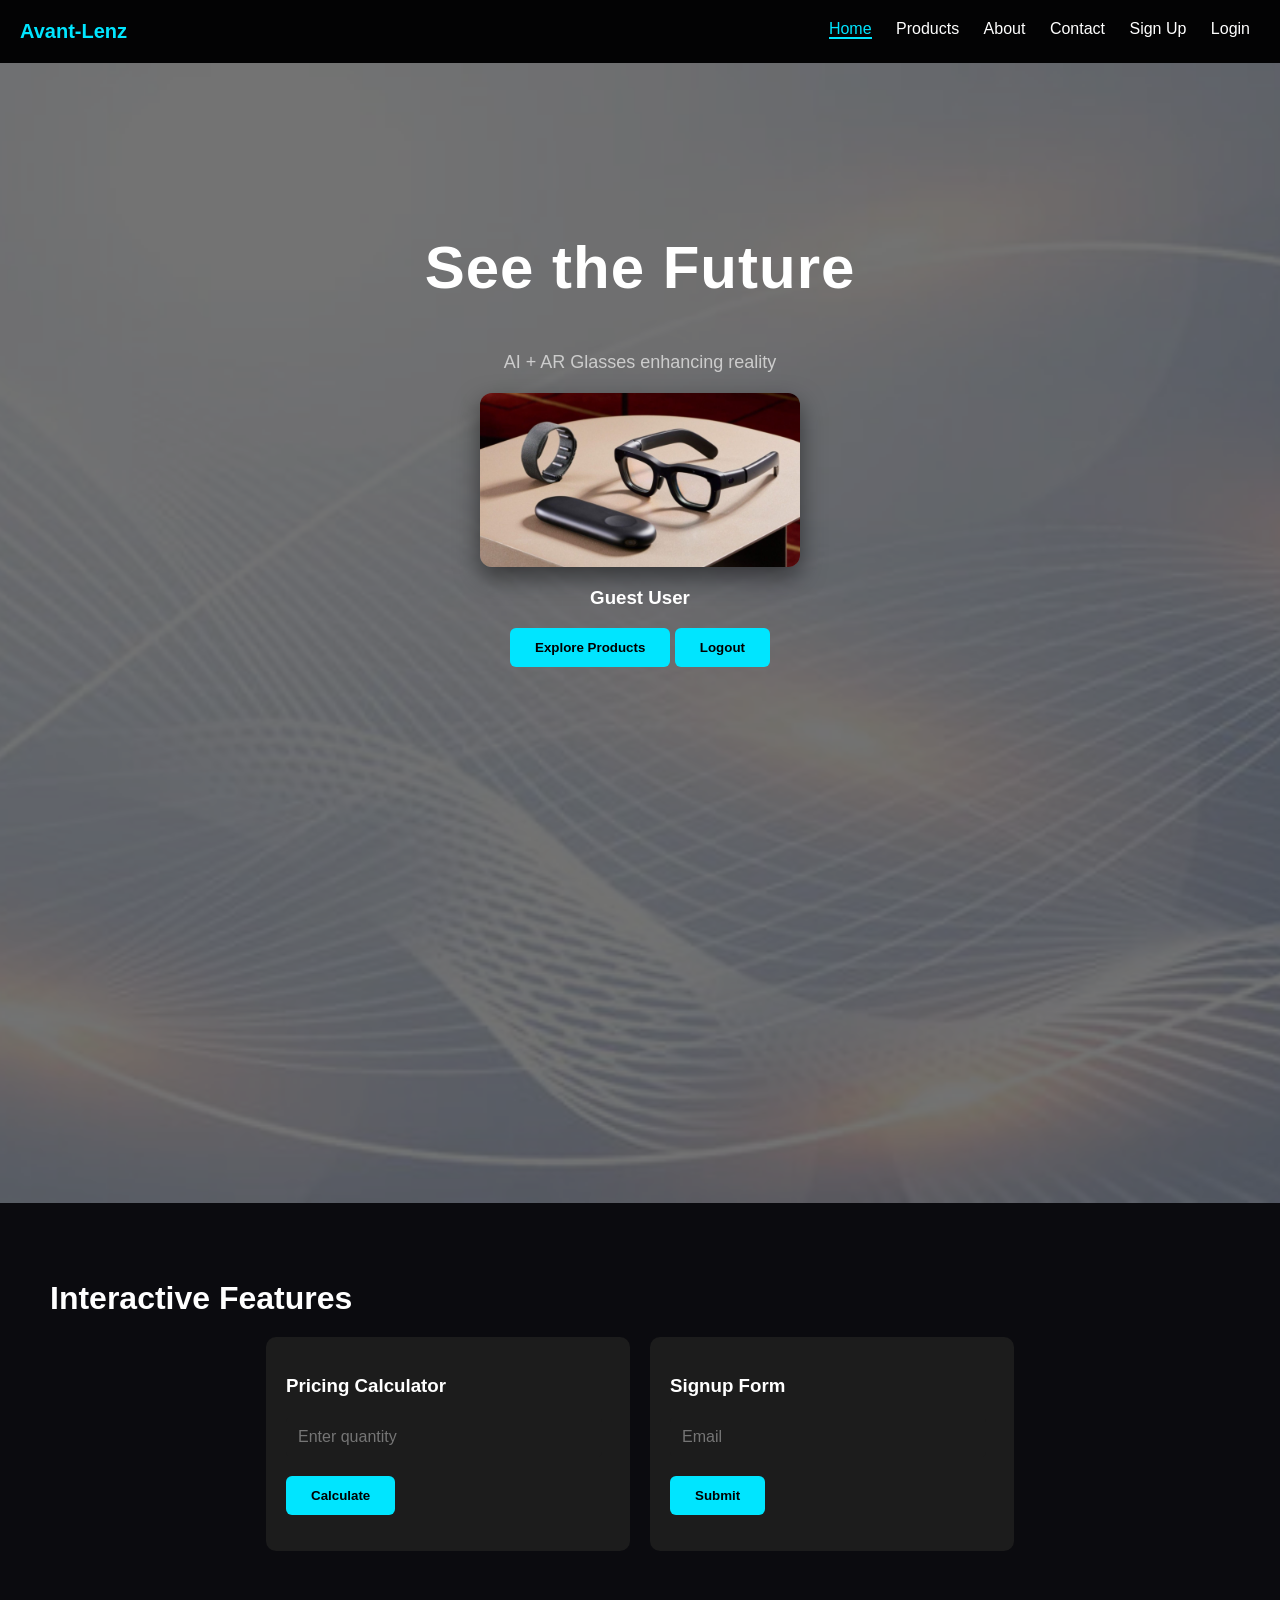
<file: index.html>
<!DOCTYPE html>
<html lang="en">
<head>
<meta charset="UTF-8">
<meta name="viewport" content="width=device-width, initial-scale=1.0">
<title>Avant-Lenz | Home</title>

<link rel="stylesheet" href="style.css">
</head>

<body>

<header>
    <div class="logo">Avant-Lenz</div>

    <nav>
        <a href="index.html" class="active">Home</a>
        <a href="products.html">Products</a>
        <a href="about.html">About</a>
        <a href="contact.html">Contact</a>
        <a href="signup.html">Sign Up</a>
        <a href="login.html">Login</a>
    </nav>
</header>

<section class="hero">

    <h1>See the Future</h1>
    <p>AI + AR Glasses enhancing reality</p>

    <!-- IMAGE -->
    <img src="images/Meta-smart-glasses-1-scaled.jpg"
         alt="Meta Smart Glasses"
         class="hero-img">

    <!-- USER DISPLAY -->
    <h3 id="userDisplay"></h3>

    <button onclick="goToProducts()">Explore Products</button>

    <button onclick="logout()">Logout</button>

</section>

<section class="section">
    <h2>Interactive Features</h2>

    <div class="grid">

        <div class="card">
            <h3>Pricing Calculator</h3>
            <input id="qty" type="number" placeholder="Enter quantity">
            <br><br>
            <button onclick="calculatePrice()">Calculate</button>
            <p id="priceResult"></p>
        </div>

        <div class="card">
            <h3>Signup Form</h3>
            <input id="email" placeholder="Email">
            <br><br>
            <button onclick="validateEmail()">Submit</button>
            <p id="formMsg"></p>
        </div>

    </div>
</section>

<!-- SCRIPT (must stay at bottom) -->
<script src="script.js"></script>

</body>
</html>
</file>
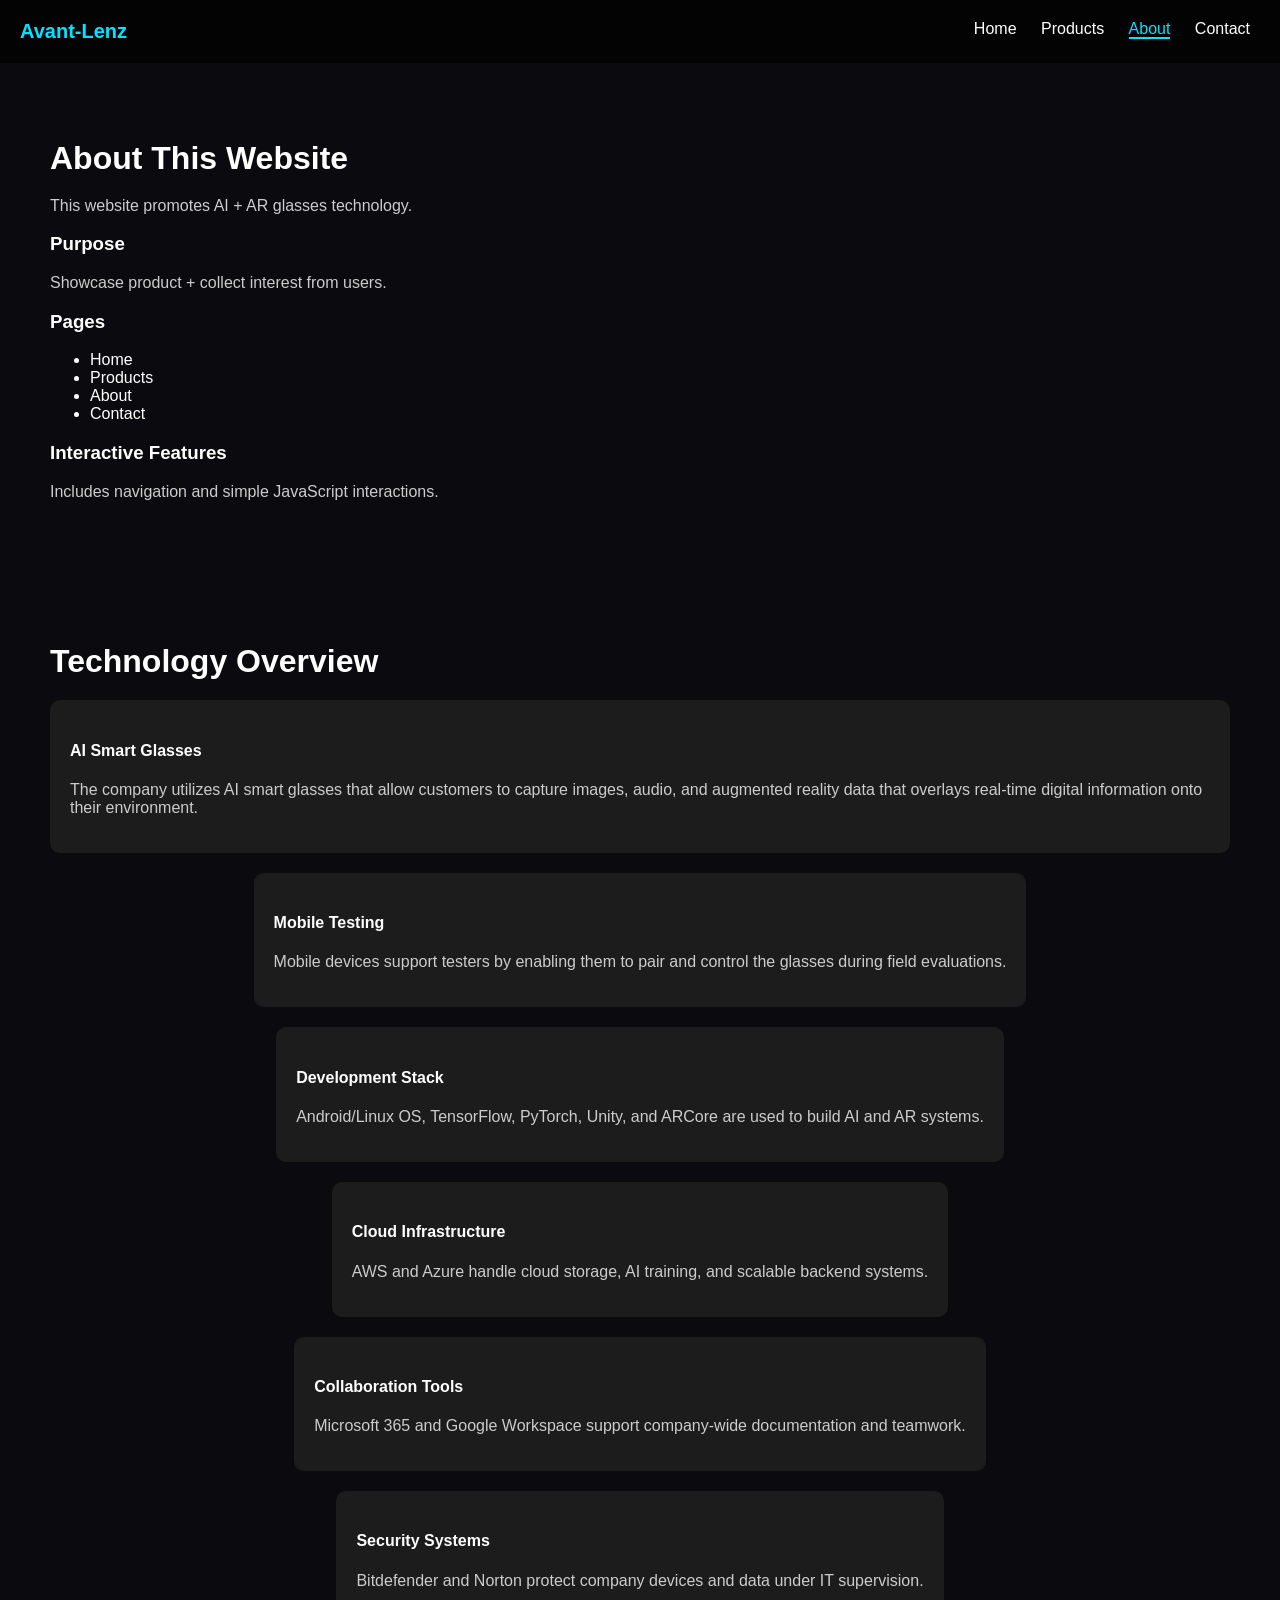
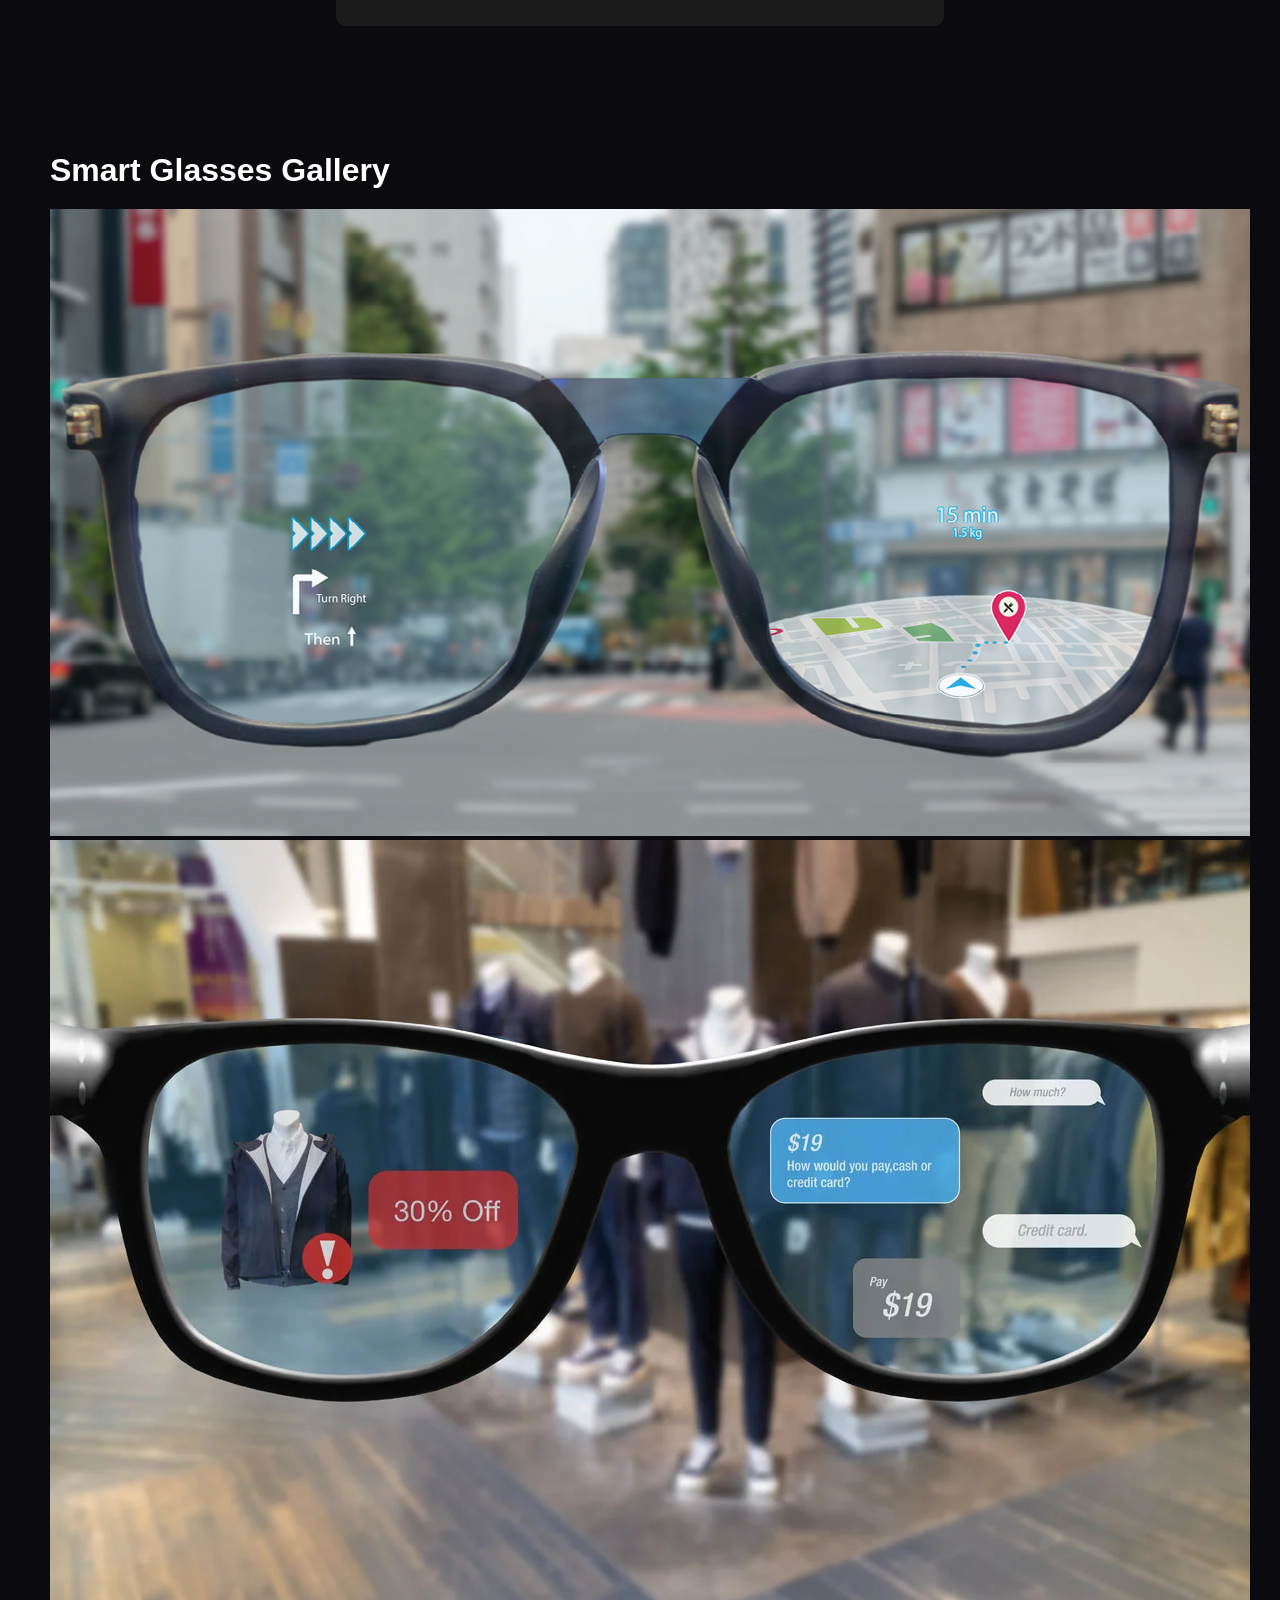
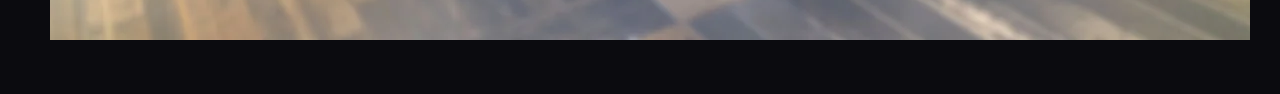
<file: about.html>
<!DOCTYPE html>
<html lang="en">
<head>
<meta charset="UTF-8">
<meta name="viewport" content="width=device-width, initial-scale=1.0">
<title>About - Avant-Lenz</title>
<link rel="stylesheet" href="style.css">
</head>

<body>

<header>
    <div class="logo">Avant-Lenz</div>

    <nav>
        <a href="index.html">Home</a>
        <a href="products.html">Products</a>
        <a href="about.html" class="active">About</a>
        <a href="contact.html">Contact</a>
    </nav>
</header>

<!-- ORIGINAL CONTENT -->
<section class="section fade-in">

    <h2>About This Website</h2>

    <p>
        This website promotes AI + AR glasses technology.
    </p>

    <h3>Purpose</h3>

    <p>
        Showcase product + collect interest from users.
    </p>

    <h3>Pages</h3>

    <ul>
        <li>Home</li>
        <li>Products</li>
        <li>About</li>
        <li>Contact</li>
    </ul>

    <h3>Interactive Features</h3>

    <p>
        Includes navigation and simple JavaScript interactions.
    </p>

</section>


<!-- TECHNOLOGY OVERVIEW -->
<section class="section fade-in">

    <h2>Technology Overview</h2>

    <div class="grid">

        <div class="card">
            <h4>AI Smart Glasses</h4>

            <p>
                The company utilizes AI smart glasses that allow customers
                to capture images, audio, and augmented reality data that
                overlays real-time digital information onto their environment.
            </p>
        </div>

        <div class="card">
            <h4>Mobile Testing</h4>

            <p>
                Mobile devices support testers by enabling them to pair and
                control the glasses during field evaluations.
            </p>
        </div>

        <div class="card">
            <h4>Development Stack</h4>

            <p>
                Android/Linux OS, TensorFlow, PyTorch, Unity,
                and ARCore are used to build AI and AR systems.
            </p>
        </div>

        <div class="card">
            <h4>Cloud Infrastructure</h4>

            <p>
                AWS and Azure handle cloud storage,
                AI training, and scalable backend systems.
            </p>
        </div>

        <div class="card">
            <h4>Collaboration Tools</h4>

            <p>
                Microsoft 365 and Google Workspace support
                company-wide documentation and teamwork.
            </p>
        </div>

        <div class="card">
            <h4>Security Systems</h4>

            <p>
                Bitdefender and Norton protect company devices
                and data under IT supervision.
            </p>
        </div>

    </div>

</section>


<!-- SMART GLASSES IMAGE GALLERY -->
<section class="section fade-in">

    <h2>Smart Glasses Gallery</h2>

    <div class="image-gallery">

        <img src="images/Smart glasses-1.png"
             alt="Smart Glasses">

        <img src="images/concept-of-ar-glasses-in-retail.webp"
             alt="AR Glasses Retail Concept">

    </div>

</section>

<script src="script.js"></script>

</body>
</html>
</file>
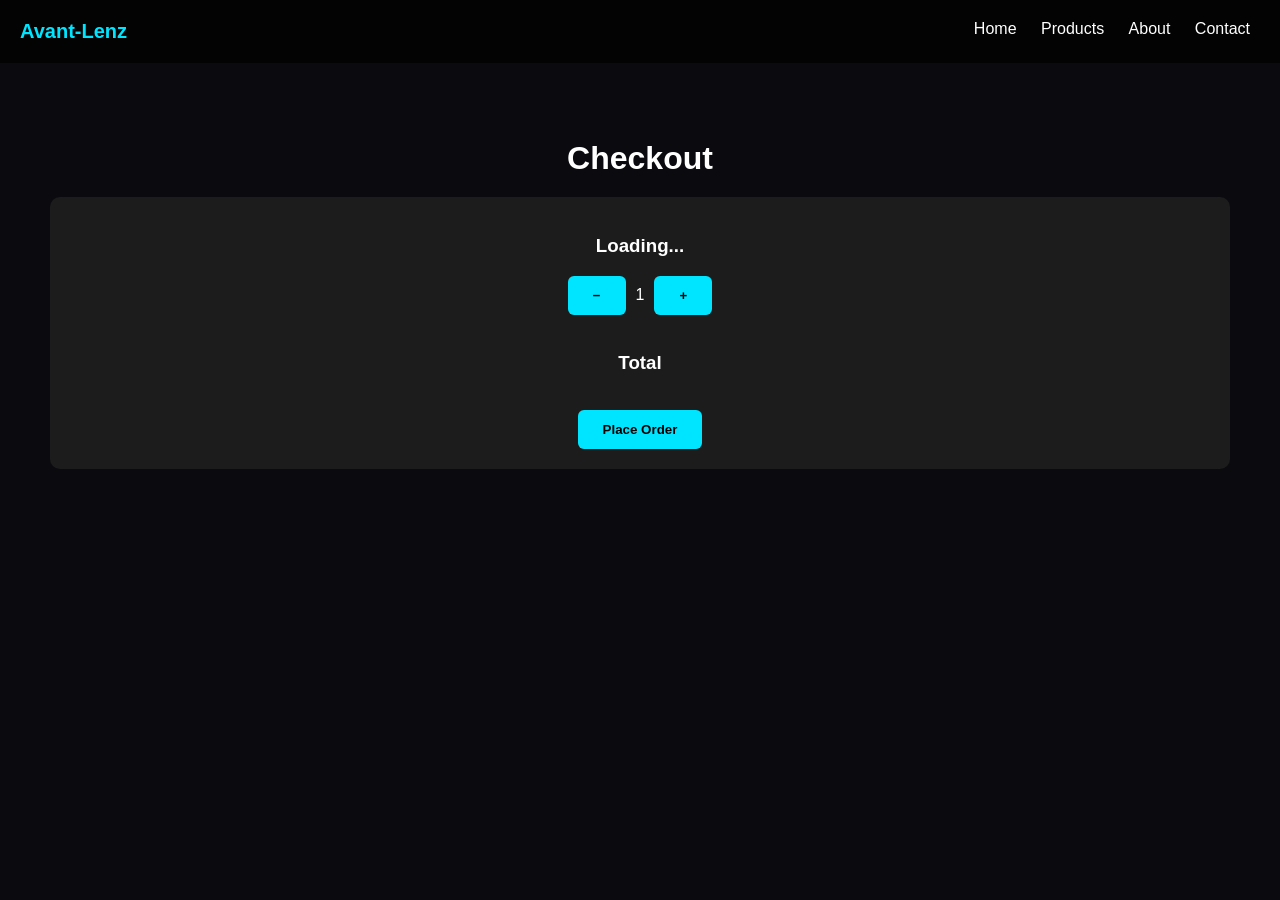
<file: checkout.html>
<!DOCTYPE html>
<html lang="en">
<head>
<meta charset="UTF-8">
<meta name="viewport" content="width=device-width, initial-scale=1.0">
<title>Checkout - Avant-Lenz</title>
<link rel="stylesheet" href="style.css">
</head>

<body>

<header>
    <div class="logo">Avant-Lenz</div>

    <nav>
        <a href="index.html">Home</a>
        <a href="products.html">Products</a>
        <a href="about.html">About</a>
        <a href="contact.html">Contact</a>
    </nav>
</header>

<section class="section" style="text-align:center;">

    <h2>Checkout</h2>

    <div class="card">

        <h3 id="productName">Loading...</h3>

        <p id="productPrice"></p>

        <div style="display:flex; justify-content:center; gap:10px; align-items:center;">
            <button onclick="changeQty(-1)">−</button>
            <span id="qty">1</span>
            <button onclick="changeQty(1)">+</button>
        </div>

        <br>

        <h3 id="total">Total</h3>

        <br>

        <button onclick="placeOrder()">Place Order</button>

    </div>

</section>

<script src="script.js"></script>
</body>
</html>
</file>
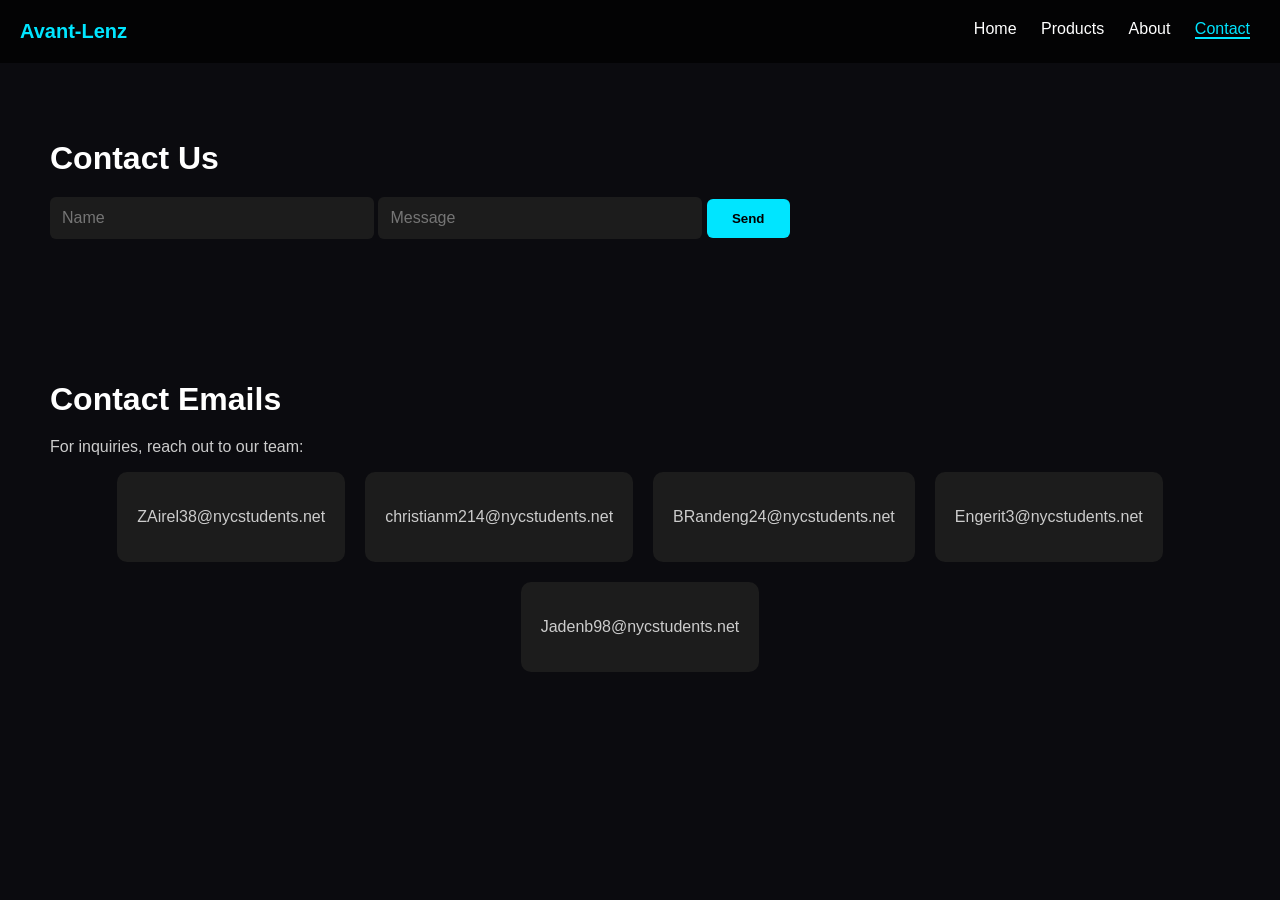
<file: contact.html>
<!DOCTYPE html>
<html lang="en">
<head>
<meta charset="UTF-8">
<meta name="viewport" content="width=device-width, initial-scale=1.0">
<title>Contact</title>
<link rel="stylesheet" href="style.css">
</head>

<body>

<header>
    <div class="logo">Avant-Lenz</div>
    <nav>
       <a href="index.html">Home</a>
       <a href="products.html">Products</a>
       <a href="about.html">About</a>
       <a href="contact.html" class="active">Contact</a>
    </nav>
</header>

<section class="section">
    <h2>Contact Us</h2>

    <input id="name" placeholder="Name">
    <input id="message" placeholder="Message">
    <button onclick="sendMessage()">Send</button>

    <p id="contactMsg"></p>
</section>

<section class="section">

    <h2>Contact Emails</h2>
    <p>For inquiries, reach out to our team:</p>

    <div class="grid">

        <div class="card">
            <p>ZAirel38@nycstudents.net</p>
        </div>

        <div class="card">
            <p>christianm214@nycstudents.net</p>
        </div>

        <div class="card">
            <p>BRandeng24@nycstudents.net</p>
        </div>

        <div class="card">
            <p>Engerit3@nycstudents.net</p>
        </div>
        
        <div class="card">
            <p>Jadenb98@nycstudents.net</p>
        </div>
        
    </div>

</section>

<script src="script.js"></script>

</body>
</html>
</file>
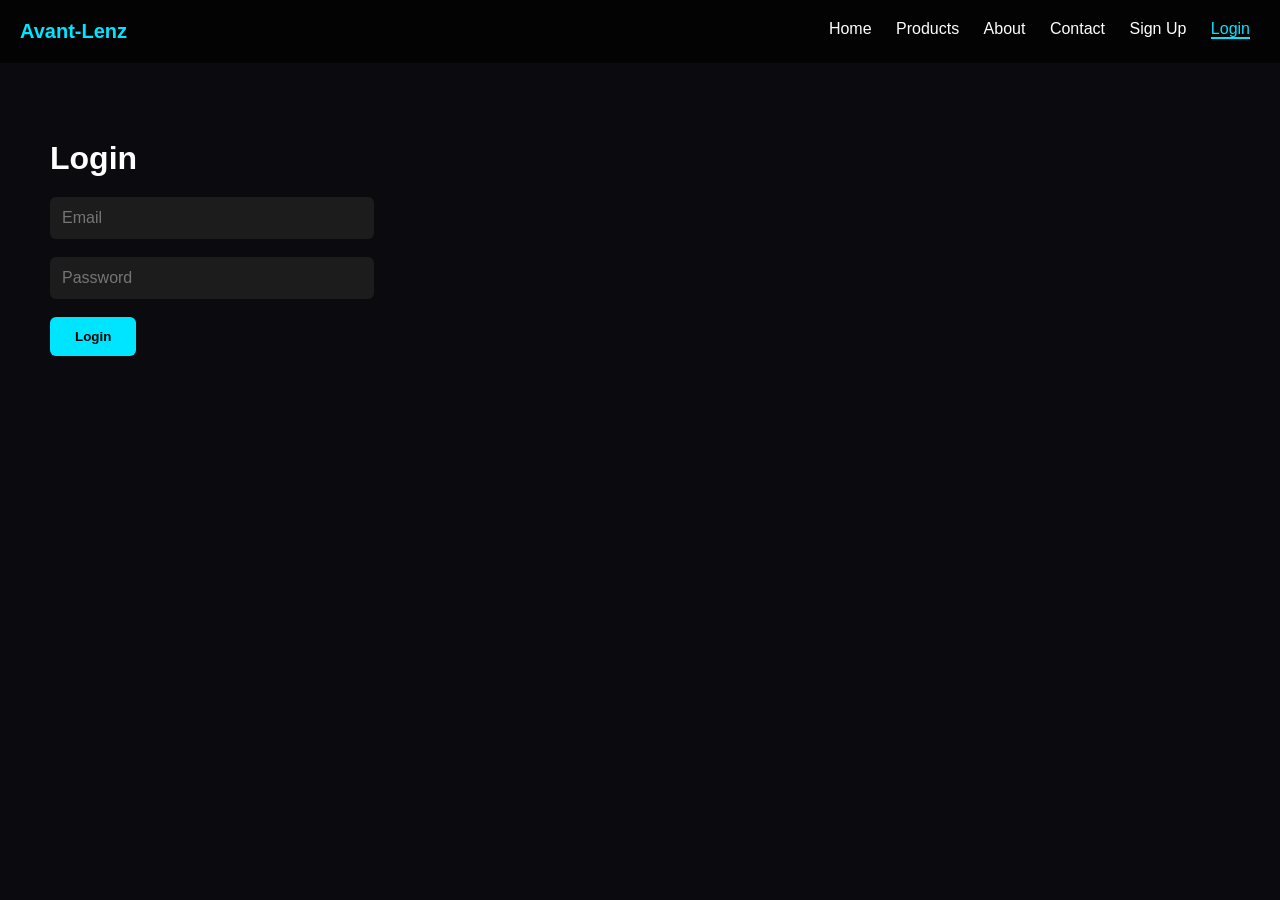
<file: login.html>
<!DOCTYPE html>
<html lang="en">
<head>
<meta charset="UTF-8">
<meta name="viewport" content="width=device-width, initial-scale=1.0">
<title>Login - Avant-Lenz</title>
<link rel="stylesheet" href="style.css">
</head>

<body>

<header>
    <div class="logo">Avant-Lenz</div>

    <nav>
        <a href="index.html">Home</a>
        <a href="products.html">Products</a>
        <a href="about.html">About</a>
        <a href="contact.html">Contact</a>
        <a href="signup.html">Sign Up</a>
        <a href="login.html" class="active">Login</a>
    </nav>
</header>

<section class="section fade-in">

    <h2>Login</h2>

    <input type="email" id="loginEmail" placeholder="Email">
    <br><br>

    <input type="password" id="loginPassword" placeholder="Password">
    <br><br>

    <button onclick="login()">Login</button>

    <p id="loginMsg"></p>

</section>

<script src="script.js"></script>

</body>
</html>
</file>
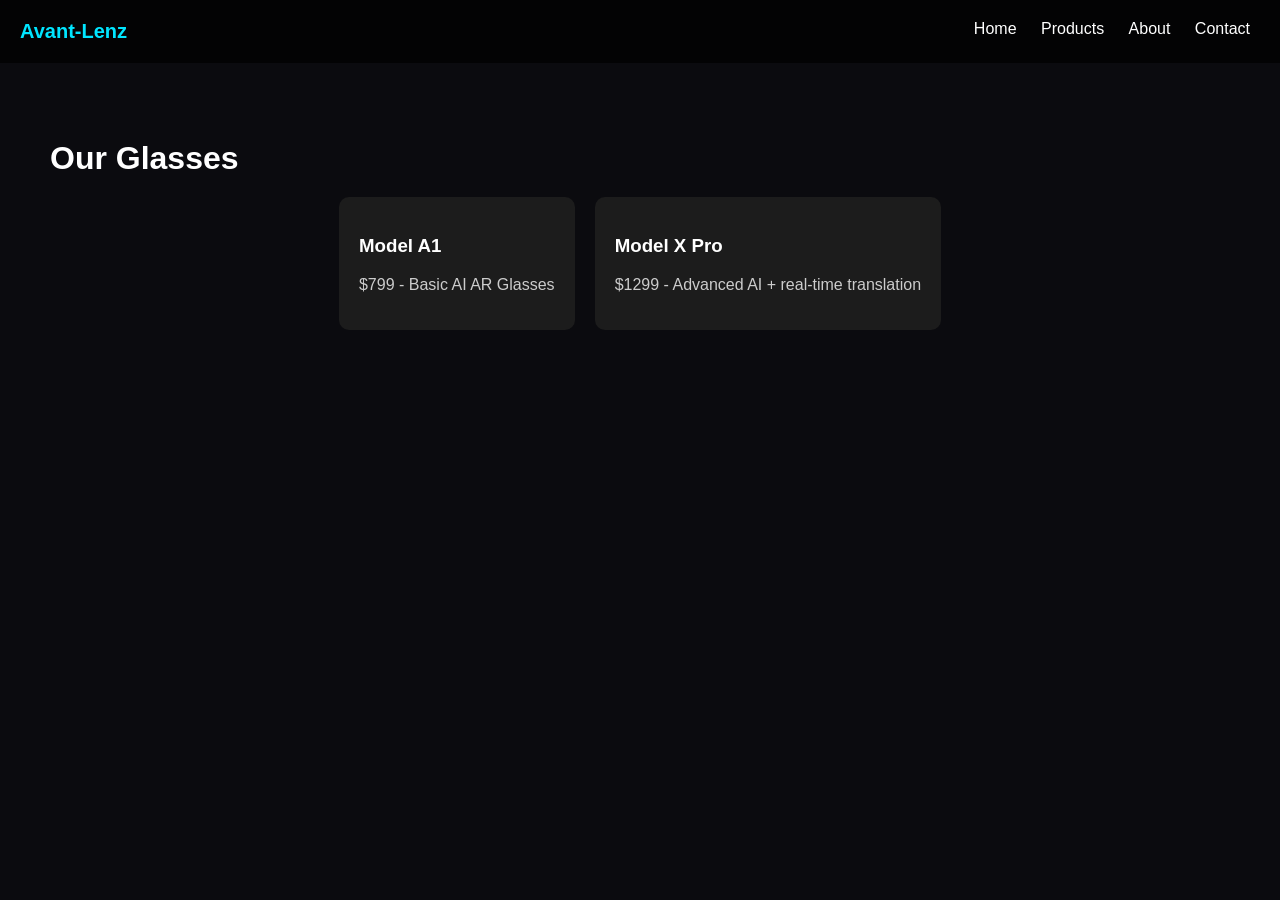
<file: product.html>
<!DOCTYPE html>
<html lang="en">
<head>
<meta charset="UTF-8">
<title>Products</title>
<link rel="stylesheet" href="style.css">
</head>

<body>

<header>
    <div class="logo">Avant-Lenz</div>
    <nav>
        <a href="index.html">Home</a>
        <a href="products.html">Products</a>
        <a href="about.html">About</a>
        <a href="contact.html">Contact</a>
    </nav>
</header>

<section class="section">
    <h2>Our Glasses</h2>

    <div class="grid">
        <div class="card">
            <h3>Model A1</h3>
            <p>$799 - Basic AI AR Glasses</p>
        </div>

        <div class="card">
            <h3>Model X Pro</h3>
            <p>$1299 - Advanced AI + real-time translation</p>
        </div>
    </div>
</section>

<script src="script.js"></script>
</body>
</html>
</file>
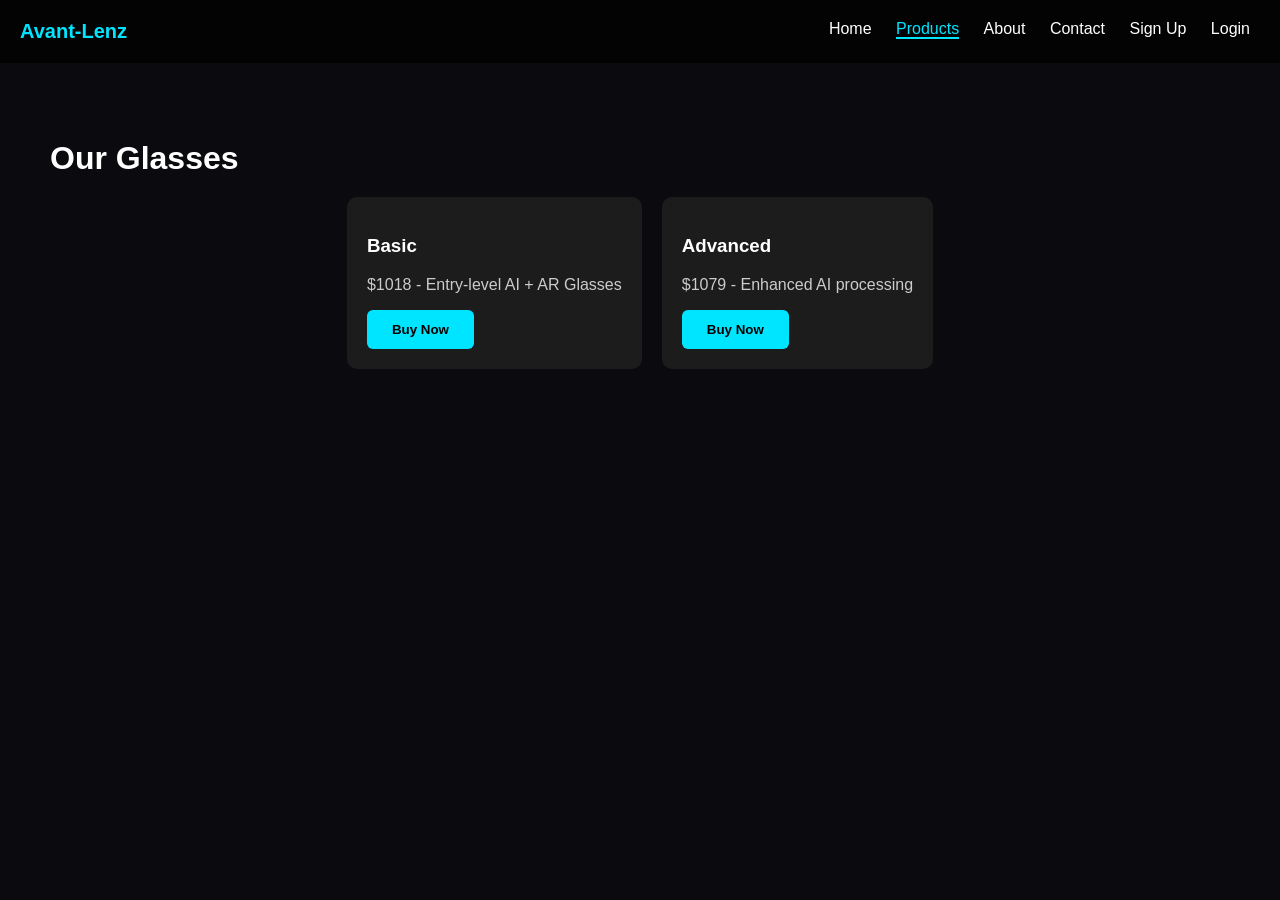
<file: products.html>
<!DOCTYPE html>
<html lang="en">
<head>
<meta charset="UTF-8">
<meta name="viewport" content="width=device-width, initial-scale=1.0">
<title>Products</title>
<link rel="stylesheet" href="style.css">
</head>

<body>

<header>
    <div class="logo">Avant-Lenz</div>

    <nav>
        <a href="index.html">Home</a>
        <a href="products.html" class="active">Products</a>
        <a href="about.html">About</a>
        <a href="contact.html">Contact</a>
        <a href="signup.html">Sign Up</a>
        <a href="login.html">Login</a>
    </nav>
</header>

<section class="section">
    <h2>Our Glasses</h2>

    <div class="grid">

        <div class="card">
            <h3>Basic</h3>
            <p>$1018 - Entry-level AI + AR Glasses</p>
            <button onclick="selectProduct('Basic', 1018)">Buy Now</button>
        </div>

        <div class="card">
            <h3>Advanced</h3>
            <p>$1079 - Enhanced AI processing</p>
            <button onclick="selectProduct('Advanced', 1079)">Buy Now</button>
        </div>

    </div>
</section>

<script src="script.js"></script>
</body>
</html>
</file>
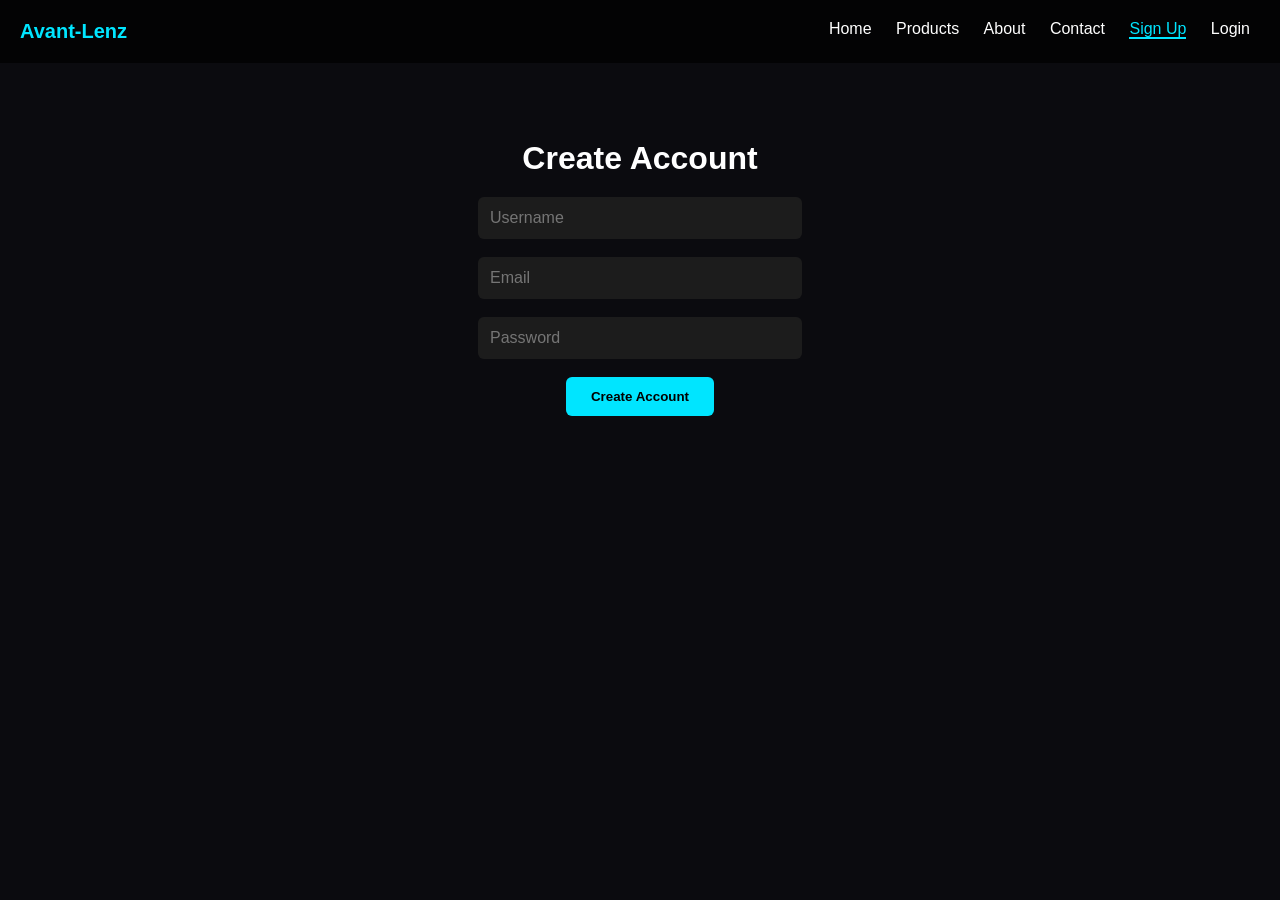
<file: signup.html>
<!DOCTYPE html>
<html lang="en">
<head>
<meta charset="UTF-8">
<meta name="viewport" content="width=device-width, initial-scale=1.0">
<title>Sign Up - Avant-Lenz</title>

<!-- CSS (make sure style.css is in same folder) -->
<link rel="stylesheet" href="style.css">
</head>

<body>

<header>
    <div class="logo">Avant-Lenz</div>

    <nav>
        <a href="index.html">Home</a>
        <a href="products.html">Products</a>
        <a href="about.html">About</a>
        <a href="contact.html">Contact</a>
        <a href="signup.html" class="active">Sign Up</a>
        <a href="login.html">Login</a>
    </nav>
</header>

<section class="section fade-in" style="text-align:center;">

    <h2>Create Account</h2>

    <input type="text" id="signupUsername" placeholder="Username">
    <br><br>

    <input type="email" id="signupEmail" placeholder="Email">
    <br><br>

    <input type="password" id="signupPassword" placeholder="Password">
    <br><br>

    <button onclick="signup()">Create Account</button>

    <p id="signupMsg"></p>

</section>

<!-- IMPORTANT: script loaded at bottom -->
<script src="script.js"></script>

</body>
</html>
</file>
<file: style.css>
/* GLOBAL */
body {
    margin: 0;
    font-family: Arial, sans-serif;
    background: #0b0b0f;
    color: white;

    opacity: 0;
    animation: fadeIn 0.5s ease forwards;
}

/* HEADER */
header {
    display: flex;
    justify-content: space-between;
    padding: 20px;
    background: rgba(0,0,0,0.7);

    position: sticky;
    top: 0;
    z-index: 1000;

    backdrop-filter: blur(10px);
}

/* NAV */
nav a {
    color: white;
    margin: 10px;
    text-decoration: none;
    transition: 0.3s;
}

nav a:hover {
    color: #00e5ff;
}

nav a.active {
    color: #00e5ff;
    border-bottom: 2px solid #00e5ff;
}

/* LOGO */
.logo {
    font-weight: bold;
    font-size: 20px;
    color: #00e5ff;
}

/* HERO */
.hero {
    text-align: center;
    padding: 120px 20px;
    min-height: 100vh;
    position: relative;
    overflow: hidden;
}

.hero::before {
    content: "";
    position: absolute;
    inset: 0;

    background-image: url("images/hero-bg.jpg");
    background-size: cover;
    background-position: center;
    background-repeat: no-repeat;

    z-index: 0;
}

.hero::after {
    content: "";
    position: absolute;
    inset: 0;

    background: rgba(0, 0, 0, 0.55);

    z-index: 1;
}

.hero * {
    position: relative;
    z-index: 2;
}

.hero h1 {
    font-size: 60px;
    letter-spacing: 1px;
}

.hero p {
    font-size: 18px;
    color: #ccc;
}

/* SECTIONS */
.section {
    padding: 50px;
}

.section h2 {
    font-size: 32px;
    margin-bottom: 20px;
}

.section p {
    color: #ccc;
}

/* GRID */
.grid {
    display: flex;
    gap: 20px;
    justify-content: center;
    flex-wrap: wrap;
}

/* CARDS */
.card {
    background: #1c1c1c;
    padding: 20px;
    border-radius: 10px;
    transition: all 0.3s ease;
}

.card:hover {
    transform: translateY(-8px);
    background: #2a2a2a;
    box-shadow: 0 10px 25px rgba(0,0,0,0.4);
}

/* BUTTONS */
button {
    padding: 12px 25px;
    background: #00e5ff;
    border: none;
    cursor: pointer;
    font-weight: bold;
    transition: 0.3s ease;
    border-radius: 6px;
}

button:hover {
    transform: scale(1.05);
    box-shadow: 0 0 15px #00e5ff;
}

/* FADE IN PAGE */
@keyframes fadeIn {
    to {
        opacity: 1;
    }
}

/* PAGE TRANSITION OUT */
body.fade-out {
    opacity: 0;
    transition: opacity 0.3s ease;
}

/* SCROLL ANIMATION */
.fade-in {
    opacity: 0;
    transform: translateY(30px);
    transition: all 0.8s ease;
}

.fade-in.show {
    opacity: 1;
    transform: translateY(0);
}
.hero-img {
    width: 320px;
    max-width: 80%;

    margin: 20px auto;
    display: block;

    border-radius: 12px;

    box-shadow: 0 10px 25px rgba(0,0,0,0.5);

    position: relative;
    z-index: 2;
}
input {
    width: 300px;
    max-width: 90%;

    padding: 12px;

    border: none;
    border-radius: 6px;

    background: #1c1c1c;
    color: white;

    font-size: 16px;
}

input:focus {
    outline: 2px solid #00e5ff;
}
</file>
